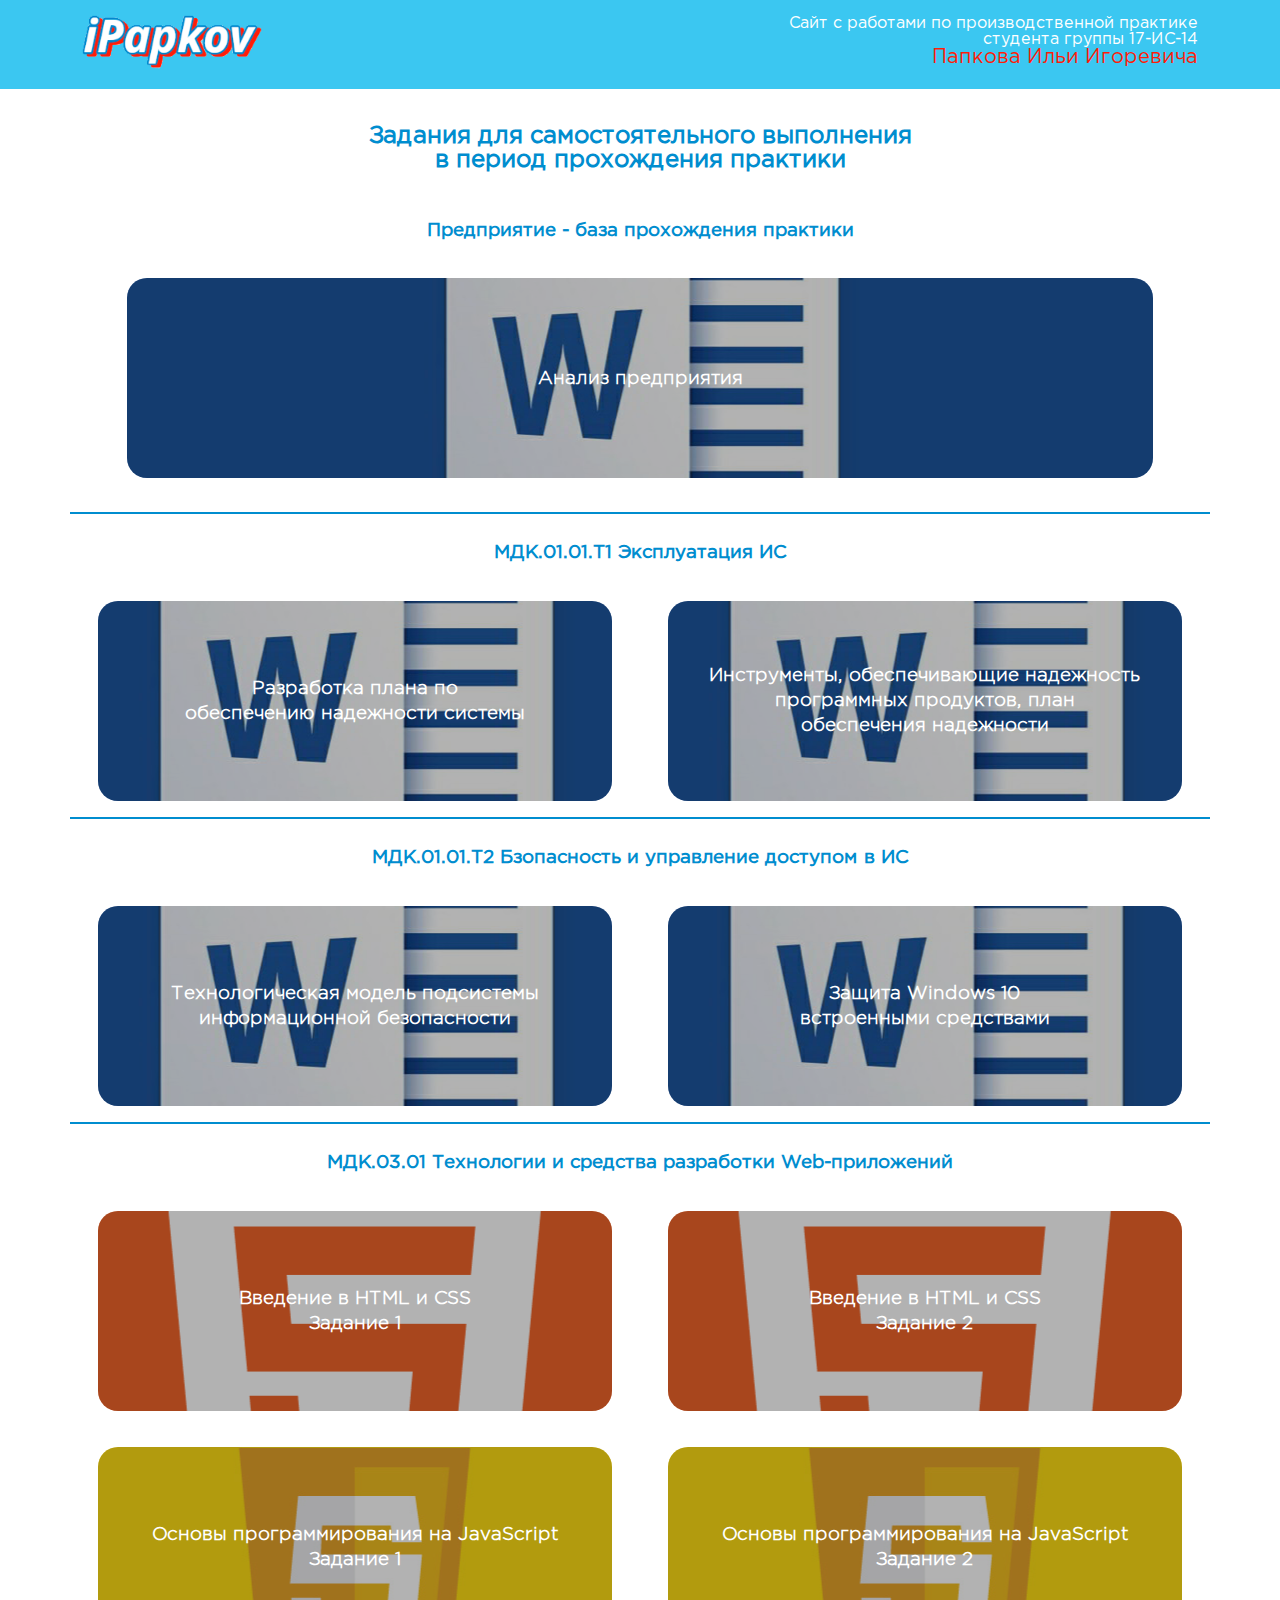
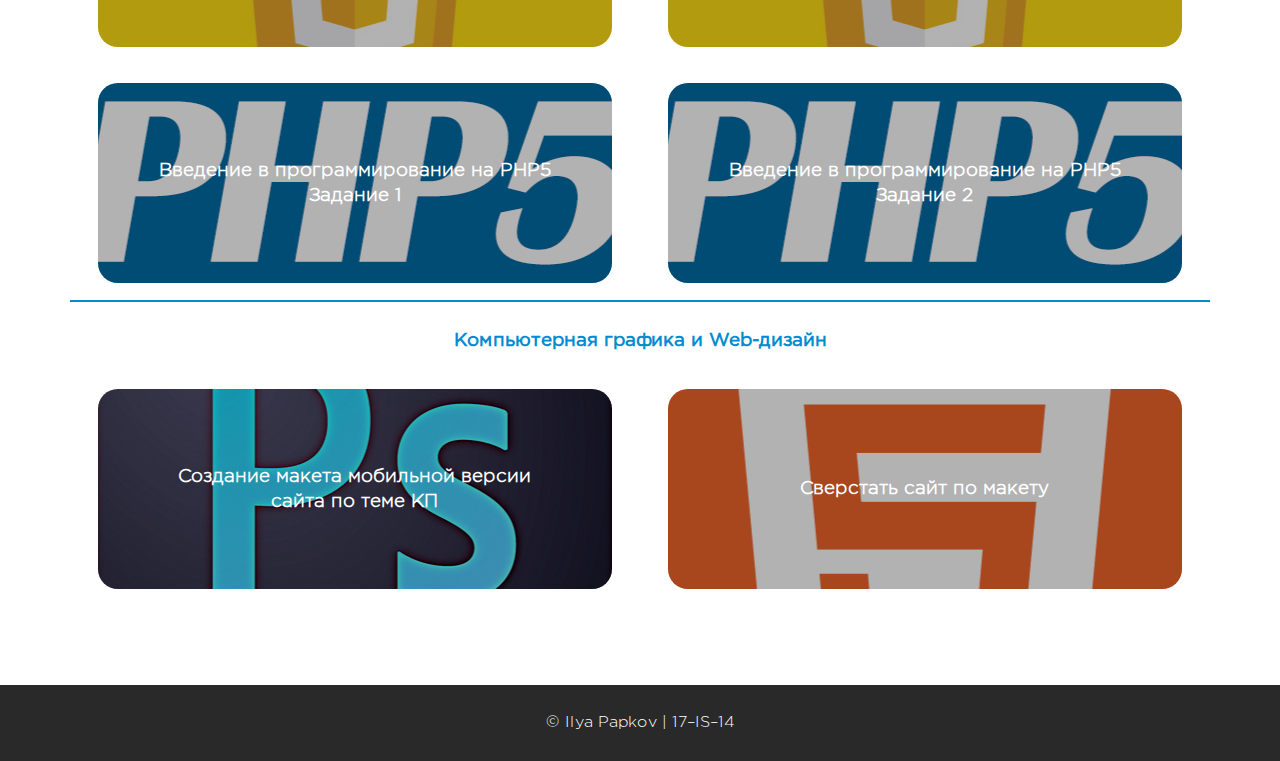
<file: index.html>
<!DOCTYPE html>
<html lang="ru">
<head>
   <meta charset="UTF-8">
   <meta http-equiv="X-UA-Compatible" content="IE=edge">
   <meta name="viewport" content="width=device-width, initial-scale=1.0">
   <link rel="shortcut icon" href="images/site-icon.png" type="image/png">
   <title>iPapkov | Главная страница</title>
   <link rel="stylesheet" href="css/bootstrap-grid.min.css">
   <link rel="stylesheet" href="css/style.css">
</head>
<body>
   <header>
      <div class="container">
         <div class="row">
            <div class="col-md-6">
               <img src="images/logo1.png" alt="logo" class="header-logo">       
            </div>
            <div class="col-md-6">
               <p class="header-content">Сайт с работами по производственной практике<br> студента группы 17-ИС-14<br><span style="color: #ff1c07; font-size: 20px;">Папкова Ильи Игоревича</span></p>
            </div>
         </div>
      </div>
   </header>
   <section class="site-content">
      <div class="container">
         <h2 class="section-title">Задания для самостоятельного выполнения<br>в период прохождения практики</h2>

         <div class="row align-items-center justify-content-center flex-column">
            <h3 class="subtitle">Предприятие - база прохождения практики</h3>

            <div class="col-md-12">
               <a href="works/Teoria/Анализ предприятия.docx" class="exesace-link">
                  <div class="exesace word-div" style="width: 92%;">
                     <h3 class="exesace-title">Анализ предприятия</h3>
                  </div>
               </a>
            </div>
         </div>

         <div class="row align-items-center justify-content-center">
            <h3 class="subtitle">МДК.01.01.Т1 Эксплуатация ИС</h3>

            <div class="col-md-6">
               <a href="works/Teoria/МДК 01.01.Т1 1 задание.docx" class="exesace-link"><div class="exesace word-div">
                  <h3 class="exesace-title">Разработка плана по<br>обеспечению надежности системы</h3>
               </div></a>
            </div>

            <div class="col-md-6">
               <a href="works/Teoria/МДК 01.01.Т1 2 задание.docx" class="exesace-link"><div class="exesace word-div">
                  <h3 class="exesace-title">Инструменты, обеспечивающие надежность<br> программных продуктов, план<br> обеспечения надежности</h3></div></a>
            </div>
            
         </div>

         <div class="row align-items-center justify-content-center">
            <h3 class="subtitle">МДК.01.01.Т2 Бзопасность и управление доступом в ИС</h3>
         
            <div class="col-md-6">
               <a href="works/Teoria/МДК 01.01.Т2 1 задание.docx" class="exesace-link">
                  <div class="exesace word-div">
                     <h3 class="exesace-title">Технологическая модель подсистемы<br>информационной безопасности</h3>
                  </div>
               </a>
            </div>
         
            <div class="col-md-6">
               <a href="works/Teoria/МДК 01.01.Т2 2 задание.docx" class="exesace-link">
                  <div class="exesace word-div">
                     <h3 class="exesace-title">Защита Windows 10<br>встроенными средствами</h3>
                  </div>
               </a>
            </div>
         
         </div>

         <div class="row align-items-center justify-content-center">
            <h3 class="subtitle">МДК.03.01 Технологии и средства разработки Web-приложений</h3>
         
            <div class="col-md-6">
               <a href="works/HTML CSS/1/index.html" class="exesace-link">
                  <div class="exesace html-div">
                     <h3 class="exesace-title">Введение в HTML и CSS<br>Задание 1</h3>
                  </div>
               </a>
            </div>
         
            <div class="col-md-6">
               <a href="works/HTML CSS/2/index.html" class="exesace-link">
                  <div class="exesace html-div">
                     <h3 class="exesace-title">Введение в HTML и CSS<br>Задание 2</h3>
                  </div>
               </a>
            </div>

            <div class="col-md-6">
               <a href="works/JS/1/index.html" class="exesace-link">
                  <div class="exesace js-div">
                     <h3 class="exesace-title">Основы программирования на JavaScript<br>Задание 1</h3>
                  </div>
               </a>
            </div>
            
            <div class="col-md-6">
               <a href="works/JS/2/index.html" class="exesace-link">
                  <div class="exesace js-div">
                     <h3 class="exesace-title">Основы программирования на JavaScript<br>Задание 2</h3>
                  </div>
               </a>
            </div>

            <div class="col-md-6">
               <a href="works/PHP/PHP1/index.php" class="exesace-link">
                  <div class="exesace php-div">
                     <h3 class="exesace-title">Введение в программирование на PHP5<br>Задание 1</h3>
                  </div>
               </a>
            </div>
            
            <div class="col-md-6">
               <a href="works/PHP/PHP2/index.html" class="exesace-link">
                  <div class="exesace php-div">
                     <h3 class="exesace-title">Введение в программирование на PHP5<br>Задание 2</h3>
                  </div>
               </a>
            </div>
         
         </div>

         <div class="row align-items-center justify-content-center">
            <h3 class="subtitle">Компьютерная графика и Web-дизайн</h3>

            <div class="col-md-6">
               <a href="https://disk.yandex.ru/i/zJFcXTl49JIVXA" class="exesace-link"><div class="exesace ph-div">
                  <h3 class="exesace-title">Создание макета мобильной версии<br>сайта по теме КП</h3>
               </div></a>
            </div>

            <div class="col-md-6">
               <a href="works/maket/mobile-site/index.html" class="exesace-link"><div class="exesace html-div">
                  <h3 class="exesace-title">Сверстать сайт по макету</h3></div></a>
            </div>
            
         </div>
         
      </div>
   </section>

   <footer>
      <div class="conteiner">
         <span class="footer-content">&#169; Ilya Papkov | 17&#8211;IS&#8211;14</span>
      </div>
   </footer>
</body>
</html>
</file>
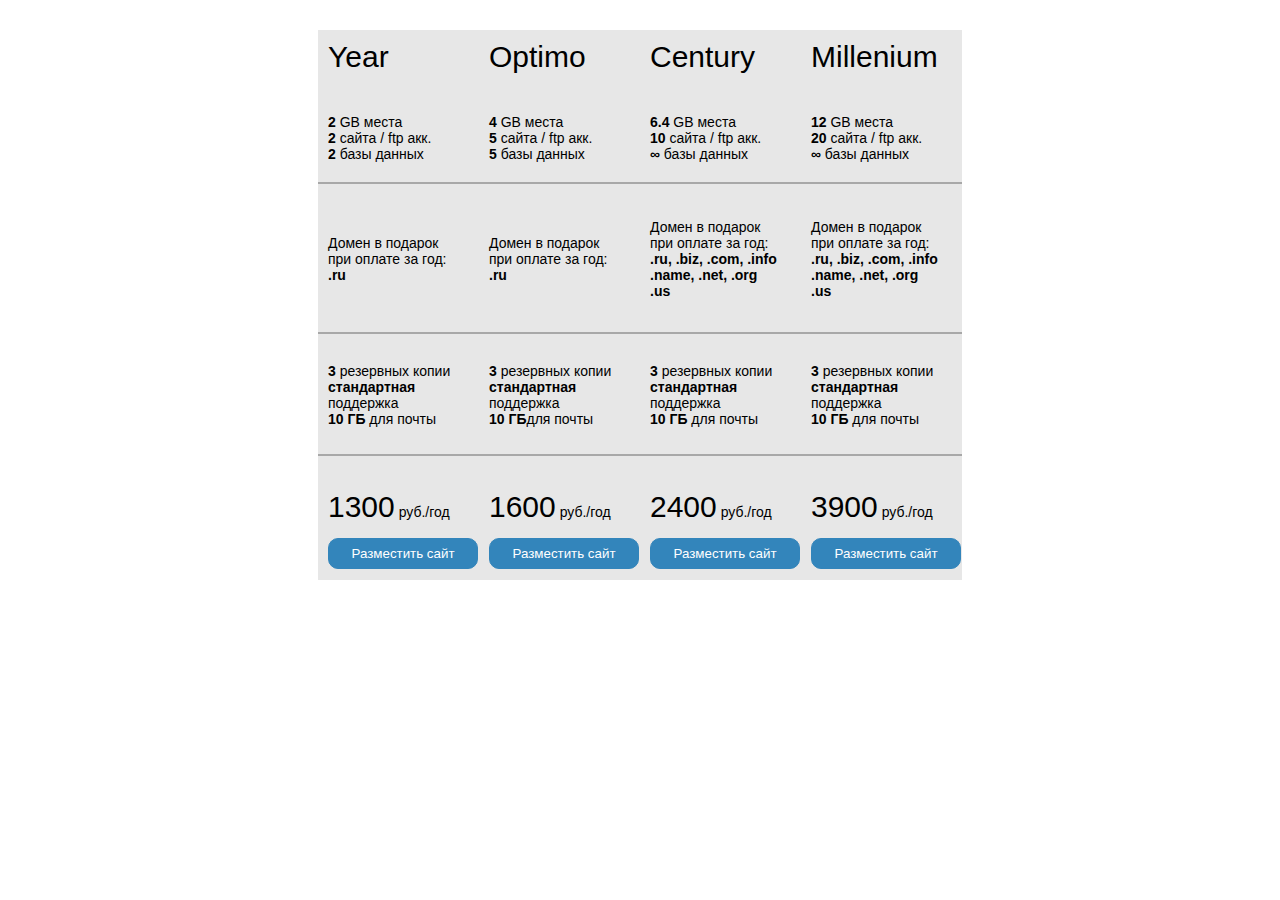
<file: works/HTML CSS/1/index.html>
<!DOCTYPE html>
<html>
    <head>
        <meta charset="utf-8">
        <link rel="stylesheet" href="style.css">
        <title>iPapkov | HTML и CSS Задание 1</title>
    </head>
    <body>
        <table>
        <tr>
            <th>Year</th>
            <th>Optimo</th>
            <th>Century</th>
            <th>Millenium</th>
        </tr>
        <tr>
            <td class="info_td"><b>2</b> GB места<br>
                <b>2</b> сайта / ftp акк.<br>
                <b>2</b> базы данных
            </td>
            <td class="info_td"><b>4</b> GB места<br>
                <b>5</b> сайта / ftp акк.<br>
                <b>5</b> базы данных
            </td>
            <td class="info_td"><b>6.4</b> GB места<br>
                <b>10</b> сайта / ftp акк.<br>
                <b>&#8734;</b> базы данных
            </td>
            <td class="info_td"><b>12</b> GB места<br>
                <b>20</b> сайта / ftp акк.<br>
                <b>&#8734;</b> базы данных
            </td>
        </tr>
        <tr>
            <td class="info_td">
                Домен в подарок<br>
                при оплате за год:<br>
                <b>.ru</b>
            </td>
            <td class="info_td">
                Домен в подарок<br>
                при оплате за год:<br>
                <b>.ru</b>
            </td>
            <td class="info_td">
                Домен в подарок<br>
                при оплате за год:<br>
                <b>.ru, .biz, .com, .info</b><br>
                <b>.name, .net, .org</b><br>
                <b>.us</b>
            </td>
            <td class="info_td">
                Домен в подарок<br>
                при оплате за год:<br>
                <b>.ru, .biz, .com, .info</b><br>
                <b>.name, .net, .org</b><br>
                <b>.us</b>
            </td>
        </tr>
        <tr>
            <td class="info_td">
                <b>3</b> резервных копии<br>
                <b>стандартная</b><br>
                поддержка<br>
                <b>10 ГБ</b> для почты
            </td>
            <td class="info_td">
                <b>3</b> резервных копии<br>
                <b>стандартная</b><br>
                поддержка<br>
                <b>10 ГБ</b >для почты
            </td>
            <td class="info_td">
                <b>3</b> резервных копии<br>
                <b>стандартная</b><br>
                поддержка<br>
                <b>10 ГБ</b> для почты
            </td>
            <td class="info_td">
                <b>3</b> резервных копии<br>
                <b>стандартная</b><br>
                поддержка<br>
                <b>10 ГБ</b> для почты
            </td>
        </tr>
        <tr height="70px">
            <td valign="bottom">
                <b class="price_td">1300</b> руб./год
            </td>
            <td valign="bottom">
                <b class="price_td">1600</b> руб./год
            </td>
            <td valign="bottom">
                <b class="price_td">2400</b> руб./год
            </td>
            <td valign="bottom">
                <b class="price_td">3900</b> руб./год
            </td>
        </tr>
        <tr height="10%">
            <td>
                <input type="button" value="Разместить сайт"/>
            </td>
            <td>
                <input type="button" value="Разместить сайт"/>
            </td>
            <td>
                <input type="button" value="Разместить сайт"/>
            </td>
            <td>
                <input type="button" value="Разместить сайт"/>
            </td>
        </tr>
        </table>
    </body>
</html>
</file>
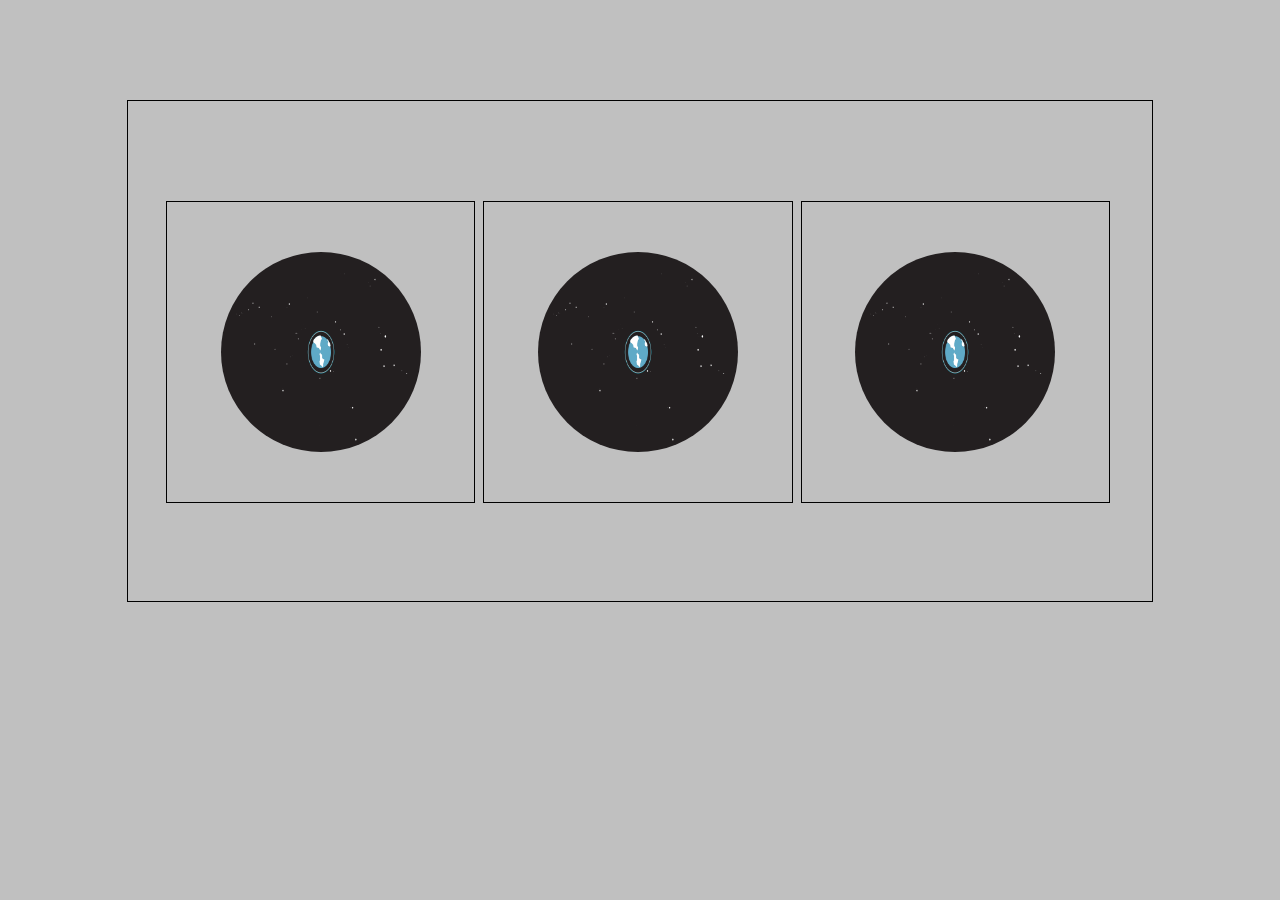
<file: works/HTML CSS/2/index.html>
<!DOCTYPE html>
<html>
<head>
    <meta charset="utf-8">
    <link rel="stylesheet" href="style.css">
    <title>iPapkov | HTML и CSS Задание 2</title>
</head>
<body>
    <div style="width:100%;">
        <div class="conteiner">
            <div class="content">
                <img src="1.png">
            </div>
            <div class="content">
                <img src="1.png">
            </div>
            <div class="content">
                <img src="1.png">
            </div>
        </div>
    </div>
</body>
</html>
</file>
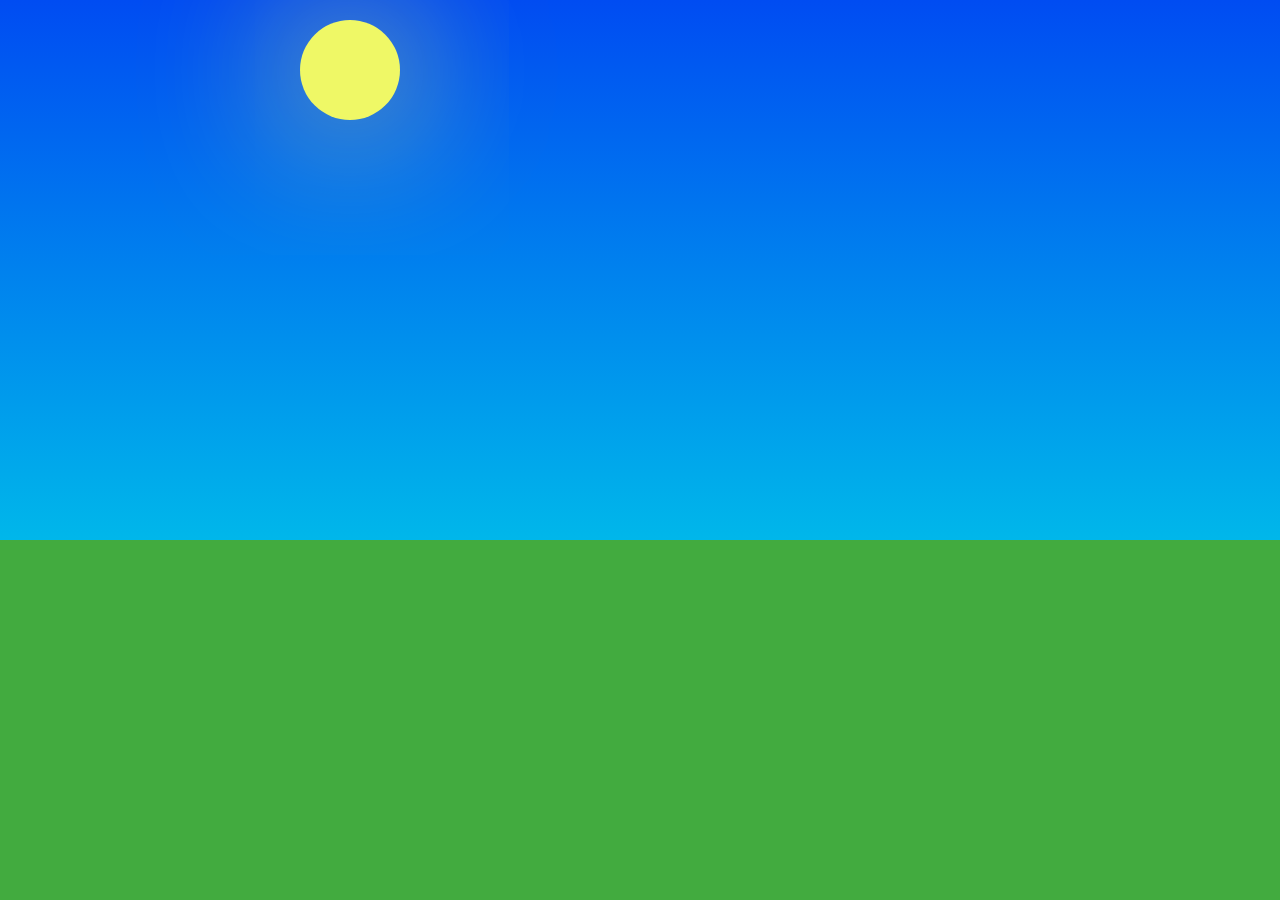
<file: works/JS/1/index.html>
<!DOCTYPE html>
<html>
<head>
    <meta charset="UTF-8">
    <title>iPapkov | JavaScript Задание 1</title>
    <link rel="stylesheet" href="style.css">
    <script type="text/javascript" src="http://ajax.googleapis.com/ajax/libs/jquery/1.7.1/jquery.min.js"></script>
    <script type="text/javascript" src="dom-drag.js"></script>
    <script src="script.js"></script>
</head>

<body>
    <div id="sun">
        <div id="sunsetSun"></div>
    </div>
    <div id="sky"></div>
    <div id="sunsetSky"></div>
    <div id="nightSky"></div>
    <div id="grass"></div>
    <div id="nightGrass"></div>
</body>

</html>
</file>
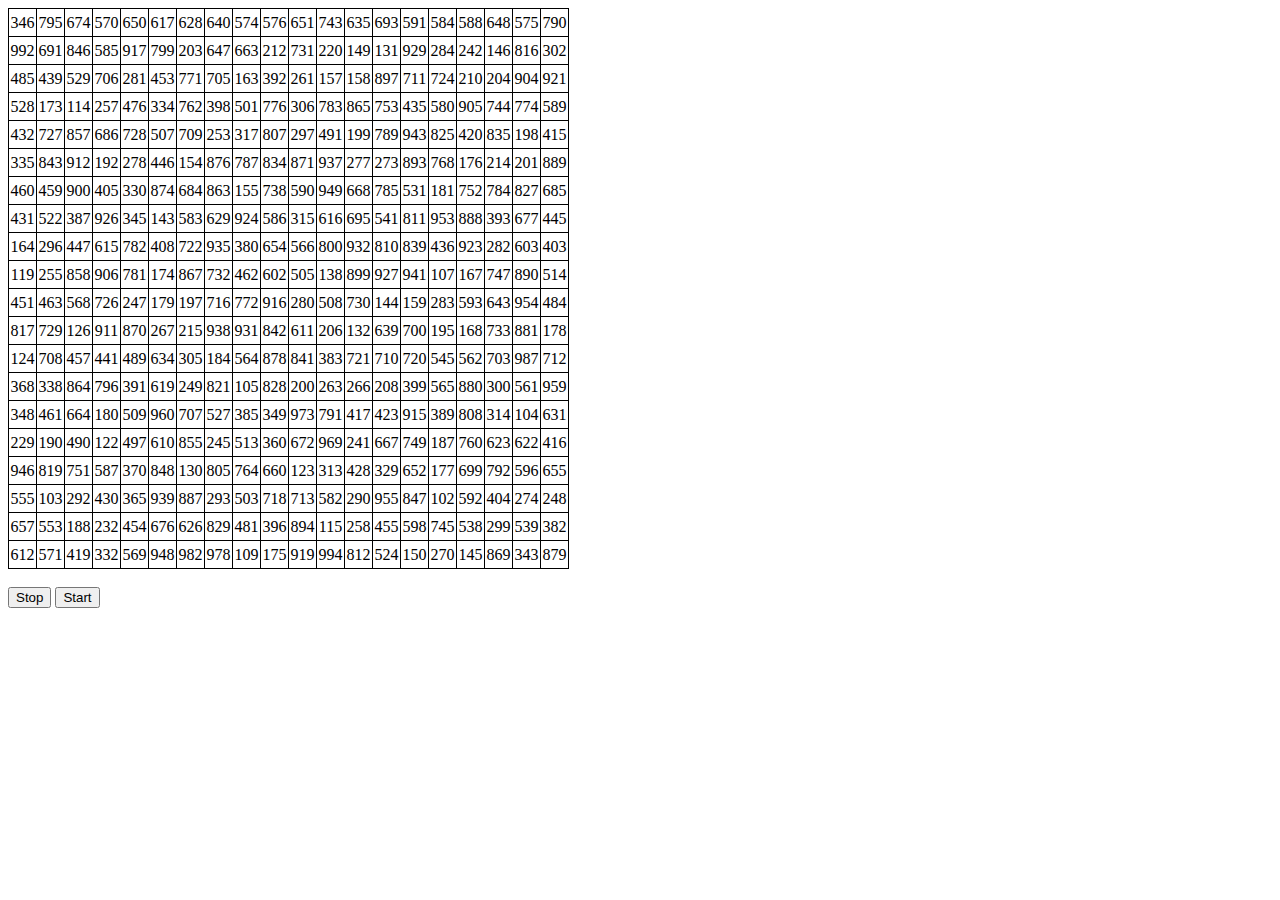
<file: works/JS/2/index.html>
<!DOCTYPE html>
<html lang="en">
<head>
   <meta charset="UTF-8">
   <meta http-equiv="X-UA-Compatible" content="IE=edge">
   <meta name="viewport" content="width=device-width, initial-scale=1.0">
   <title>iPapkov | JavaScript Задание 2</title>
   <style>
      td {
         width: 25px;
         height: 25px;
         text-align: center;
         border: 1px solid black;
         
}
   </style>
</head>
<body>
   <table style="border: 1px solid black; border-collapse: collapse;"></table>
   <br />
   <button onclick="stopTimer()">Stop</button>
   <button onclick="startTimer()">Start</button>
   <script src="script.js"></script>
   <script src="https://ajax.googleapis.com/ajax/libs/jquery/2.1.1/jquery.min.js"></script>
</body>
</html>
</file>
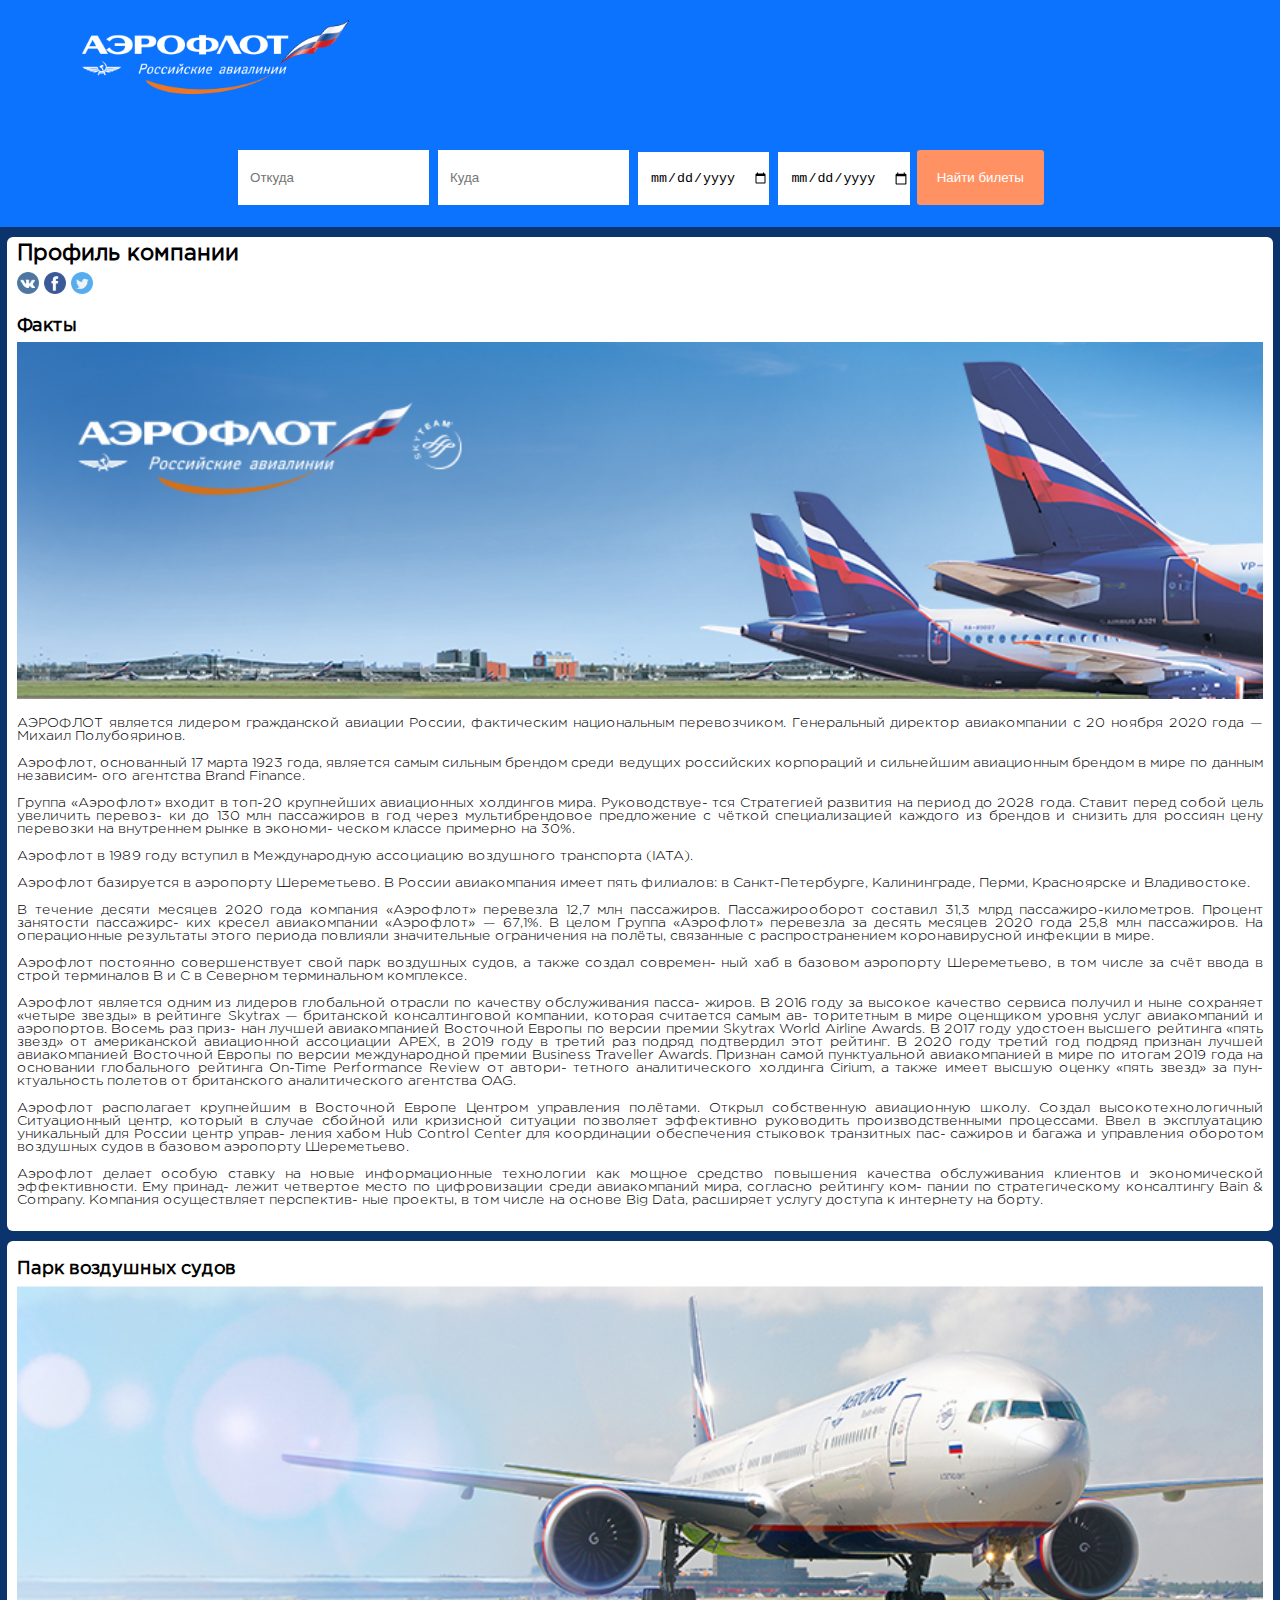
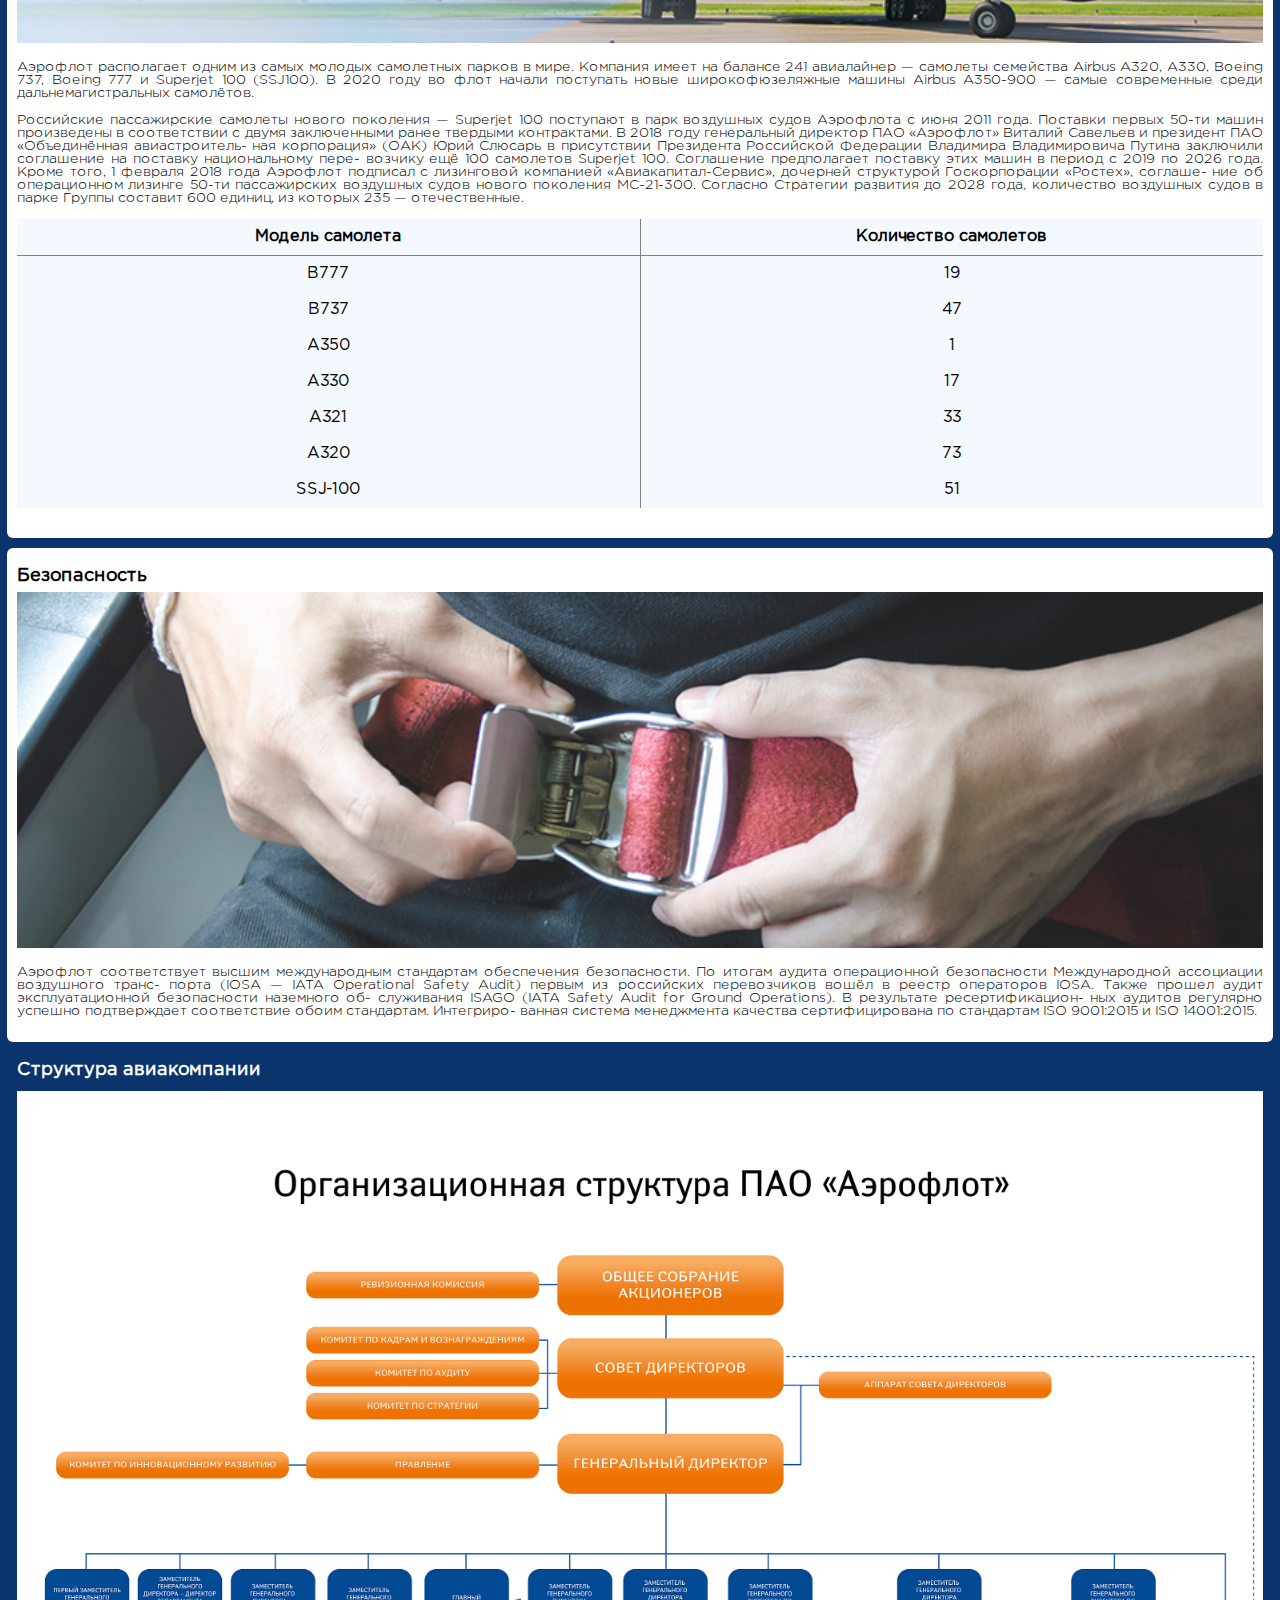
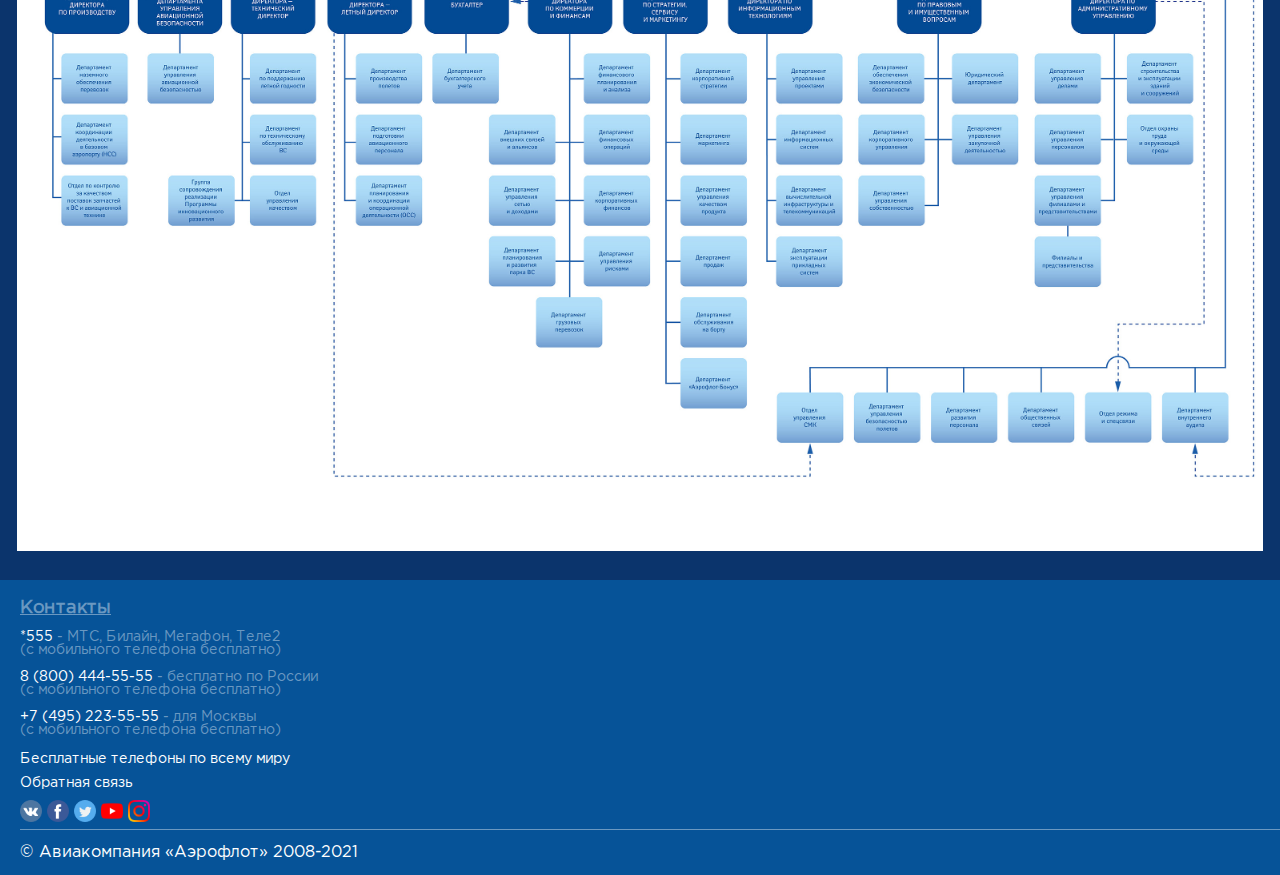
<file: works/maket/mobile-site/index.html>
<!DOCTYPE html>
<html lang="ru">
<head>
   <meta charset="UTF-8">
   <meta http-equiv="X-UA-Compatible" content="IE=edge">
   <meta name="viewport" content="width=device-width, initial-scale=1.0">
   <link rel="stylesheet" href="css/bootstrap-grid.min.css">
   <link rel="stylesheet" href="https://unpkg.com/swiper/swiper-bundle.min.css" />
   <link rel="stylesheet" href="css/style.css">
   <title>Aeroflot</title>
</head>
<body>
   <header class="header">
      <div class="container">
         <div class="row">
         <div class="col-md-6">
            <a href="/">
               <img src="css/images/logo.png" alt="Aeroflot" class="header-logo">
            </a>
         </div>
         </div>
         <div class="bron">
            <input type="text" class="bron-input top-input" placeholder="Откуда">
            <input type="text" class="bron-input" placeholder="Куда">
            <input placeholder="Когда"type="date" class="bron-date" placeholder="Когда">
            <input type="date" class="bron-date" placeholder="Обратно">
            <button class="bron-button">Найти билеты</button>
         </div>
      </div>
   </header>

   <section class="content">
      <div class="conteiner">
         <div class="content-bar">
            <h2 class="title">Профиль компании</h2>
            <div class="icon-place">
               <img class="icon-image" src="css/images/vk.png" alt="facebook">
               <img class="icon-image" src="css/images/facebook.png" alt="facebook">
               <img class="icon-image" src="css/images/twitter.png" alt="facebook">
            </div>
            <h3 class="title2">Факты</h3>
            <div class="image-promo">
               <img src="css/images/1.jpg" width="100%" alt="first-image">
            </div>
            <p class="text">АЭРОФЛОТ является лидером гражданской авиации России, фактическим национальным
            перевозчиком. Генеральный директор авиакомпании с 20 ноября 2020 года — Михаил
            Полубояринов.</p>
            <p class="text">Аэрофлот, основанный 17 марта 1923 года, является самым сильным брендом среди ведущих
            российских корпораций и сильнейшим авиационным брендом в мире по данным независим-
            ого агентства Brand Finance.</p>
            <p class="text">Группа «Аэрофлот» входит в топ-20 крупнейших авиационных холдингов мира. Руководствуе-
            тся Стратегией развития на период до 2028 года. Ставит перед собой цель увеличить перевоз-
            ки до 130 млн пассажиров в год через мультибрендовое предложение с чёткой специализацией
            каждого из брендов и снизить для россиян цену перевозки на внутреннем рынке в экономи-
            ческом классе примерно на 30%.</p>
            <p class="text">Аэрофлот в 1989 году вступил в Международную ассоциацию воздушного транспорта (IATA).</p>
            <p class="text">Аэрофлот базируется в аэропорту Шереметьево. В России авиакомпания имеет пять
            филиалов: в Санкт-Петербурге, Калининграде, Перми, Красноярске и Владивостоке.</p>
            <p class="text">В течение десяти месяцев 2020 года компания «Аэрофлот» перевезла 12,7 млн пассажиров.
            Пассажирооборот составил 31,3 млрд пассажиро-километров. Процент занятости пассажирс-
            ких кресел авиакомпании «Аэрофлот» — 67,1%. В целом Группа «Аэрофлот» перевезла за
            десять месяцев 2020 года 25,8 млн пассажиров. На операционные результаты этого периода
            повлияли значительные ограничения на полёты, связанные с распространением
            коронавирусной инфекции в мире.</p>
            <p class="text">Аэрофлот постоянно совершенствует свой парк воздушных судов, а также создал современ-
            ный хаб в базовом аэропорту Шереметьево, в том числе за счёт ввода в строй терминалов В
            и С в Северном терминальном комплексе.</p>
            <p class="text">Аэрофлот является одним из лидеров глобальной отрасли по качеству обслуживания пасса-
            жиров. В 2016 году за высокое качество сервиса получил и ныне сохраняет «четыре звезды»
            в рейтинге Skytrax — британской консалтинговой компании, которая считается самым ав-
            торитетным в мире оценщиком уровня услуг авиакомпаний и аэропортов. Восемь раз приз-
            нан лучшей авиакомпанией Восточной Европы по версии премии Skytrax World Airline
            Awards. В 2017 году удостоен высшего рейтинга «пять звезд» от американской авиационной
            ассоциации APEX, в 2019 году в третий раз подряд подтвердил этот рейтинг. В 2020 году третий
            год подряд признан лучшей авиакомпанией Восточной Европы по версии международной
            премии Business Traveller Awards. Признан самой пунктуальной авиакомпанией в мире по
            итогам 2019 года на основании глобального рейтинга On-Time Performance Review от автори-
            тетного аналитического холдинга Cirium, а также имеет высшую оценку «пять звезд» за пун-
            ктуальность полетов от британского аналитического агентства OAG.</p>
            <p class="text">Аэрофлот располагает крупнейшим в Восточной Европе Центром управления полётами.
            Открыл собственную авиационную школу. Создал высокотехнологичный Ситуационный
            центр, который в случае сбойной или кризисной ситуации позволяет эффективно руководить
            производственными процессами. Ввел в эксплуатацию уникальный для России центр управ-
            ления хабом Hub Control Center для координации обеспечения стыковок транзитных пас-
            сажиров и багажа и управления оборотом воздушных судов в базовом аэропорту Шереметьево.</p>
            <p class="text">Аэрофлот делает особую ставку на новые информационные технологии как мощное средство
            повышения качества обслуживания клиентов и экономической эффективности. Ему принад-
            лежит четвертое место по цифровизации среди авиакомпаний мира, согласно рейтингу ком-
            пании по стратегическому консалтингу Bain & Company. Компания осуществляет перспектив-
            ные проекты, в том числе на основе Big Data, расширяет услугу доступа к интернету на борту.</p>
         </div>

         <div class="content-bar">
            <h3 class="title2">Парк воздушных судов</h3>
            <div class="image-promo">
               <img src="css/images/2.jpg" width="100%" alt="first-image">
            </div>
            <p class="text">Аэрофлот располагает одним из самых молодых самолетных парков в мире. Компания имеет
            на балансе 241 авиалайнер — самолеты семейства Airbus А320, А330, Boeing 737, Boeing 777
            и Superjet 100 (SSJ100). В 2020 году во флот начали поступать новые широкофюзеляжные
            машины Airbus A350-900 — самые современные среди дальнемагистральных самолётов.</p>
            <p class="text">Российские пассажирские самолеты нового поколения — Superjet 100 поступают в парк
            воздушных судов Аэрофлота с июня 2011 года. Поставки первых 50-ти машин произведены в
            соответствии с двумя заключенными ранее твердыми контрактами. В 2018 году генеральный
            директор ПАО «Аэрофлот» Виталий Савельев и президент ПАО «Объединённая авиастроитель-
            ная корпорация» (ОАК) Юрий Слюсарь в присутствии Президента Российской Федерации
            Владимира Владимировича Путина заключили соглашение на поставку национальному пере-
            возчику ещё 100 самолетов Superjet 100. Соглашение предполагает поставку этих машин в
            период с 2019 по 2026 года. Кроме того, 1 февраля 2018 года Аэрофлот подписал с лизинговой
            компанией «Авиакапитал-Сервис», дочерней структурой Госкорпорации «Ростех», соглаше-
            ние об операционном лизинге 50-ти пассажирских воздушных судов нового поколения
            МС-21-300. Согласно Стратегии развития до 2028 года, количество воздушных судов в парке
            Группы составит 600 единиц, из которых 235 — отечественные.</p>
            <table class="airplanes">
               <tr>
                  <th>Модель самолета</th>
                  <th>Количество самолетов</th>
               </tr>
               <tr>
                  <td class="airplane-data">В777</td>
                  <td class="airplane-data">19</td>
               </tr>
               <tr>
                  <td class="airplane-data">В737</td>
                  <td class="airplane-data">47</td>
               </tr>
               <tr>
                  <td class="airplane-data">А350</td>
                  <td class="airplane-data">1</td>
               </tr>
               <tr>
                  <td class="airplane-data">А330</td>
                  <td class="airplane-data">17</td>
               </tr>
               <tr>
                  <td class="airplane-data">А321</td>
                  <td class="airplane-data">33</td>
               </tr>
               <tr>
                  <td class="airplane-data">А320</td>
                  <td class="airplane-data">73</td>
               </tr>
               <tr>
                  <td class="airplane-data">SSJ-100</td>
                  <td class="airplane-data">51</td>
               </tr>
            </table>
         </div>

         <div class="content-bar">
            <h3 class="title2">Безопасность</h3>
            <div class="image-promo">
               <img src="css/images/3.jpg" width="100%" alt="first-image">
            </div>
            <p class="text">Аэрофлот соответствует высшим международным стандартам обеспечения безопасности. По
            итогам аудита операционной безопасности Международной ассоциации воздушного транс-
            порта (IOSA — IATA Operational Safety Audit) первым из российских перевозчиков вошёл в
            реестр операторов IOSA. Также прошел аудит эксплуатационной безопасности наземного об-
            служивания ISAGO (IATA Safety Audit for Ground Operations). В результате ресертификацион-
            ных аудитов регулярно успешно подтверждает соответствие обоим стандартам. Интегриро-
            ванная система менеджмента качества сертифицирована по стандартам ISO 9001:2015 и
            ISO 14001:2015.</p>
         </div>

         <div class="struktura">
            <h3 class="title3">Структура авиакомпании</h3>
            <div class="image-promo">
               <img src="css/images/structure-ru.jpg" width="100%" alt="first-image">
            </div>
         </div>
         
      </div>
   </section>

   <footer class="footer">
      <div class="conteiner">
         <h2 class="title4">Контакты</h2>
         <p style="text-align:left; font-size: 14px; color:#6a98c1;"><span style="text-align:left; font-size: 14px; color:white">*555</span> - МТС, Билайн, Мегафон, Теле2<br>
         (с мобильного телефона бесплатно)</p>
         <p style="text-align:left; font-size: 14px; font-size: 14px; color:#6a98c1;"><span style="text-align:left; font-size: 14px; color:white">8 (800) 444-55-55</span> - бесплатно по России<br>
         (с мобильного телефона бесплатно)</p>
         <p style="text-align:left; font-size: 14px; font-size: 14px; color:#6a98c1;"><span style="text-align:left; font-size: 14px; color:white">+7 (495) 223-55-55</span> - для Москвы<br>
         (с мобильного телефона бесплатно)</p>
         <span style="text-align:left; font-size: 14px; color:white;">Бесплатные телефоны по всему миру</span>
         <span style="display:block;text-align:left; font-size: 14px; color:white; padding-top: 10px;">Обратная связь</span>
         <div style="padding-top: 10px; padding-bottom: 3px; border-bottom: 1px solid #6a98c1;">
            <img class="icon-image" src="css/images/vk.png" alt="facebook">
            <img class="icon-image" src="css/images/facebook.png" alt="facebook">
            <img class="icon-image" src="css/images/twitter.png" alt="facebook">
            <img class="icon-image" src="css/images/youtube.png" alt="facebook">
            <img class="icon-image" src="css/images/instagram.png" alt="facebook">
         </div>
         <span style="display:block; padding: 15px 0px;text-align:left; font-size: 16px; color:white;">© Авиакомпания «Аэрофлот» 2008-2021</span>
      </div>
   </footer>
</body>
</html>
</file>
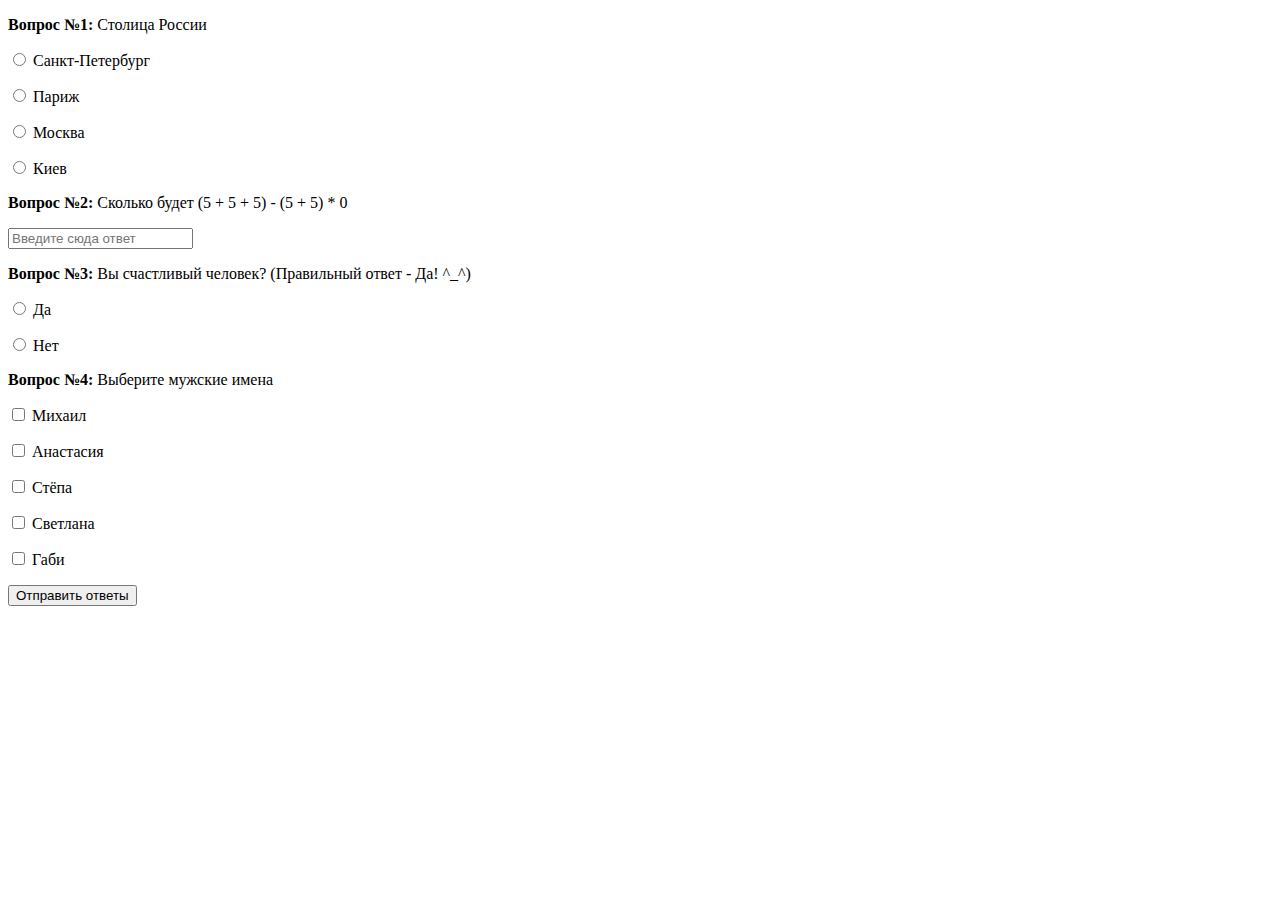
<file: works/PHP/PHP2/index.html>
<!DOCTYPE html>
<html>
<head>
   <title>iPapkov | PHP Задание 2</title>
   <meta charset="utf-8">
</head>

<body>
   <form method="post" action="test.php">
      <div class="element">
         <p><strong>Вопрос №1:</strong> Столица России</p>
         <p><input type="radio" name="capital" value="Санкт-Петербург"> Санкт-Петербург</p>
         <p><input type="radio" name="capital" value="Париж"> Париж</p>
         <p><input type="radio" name="capital" value="Москва"> Москва</p>
         <p><input type="radio" name="capital" value="Киев"> Киев</p>
      </div>
      <div class="element">
         <p><strong>Вопрос №2:</strong> Сколько будет (5 + 5 + 5) - (5 + 5) * 0</p>
         <p><input type="text" name="matematic" placeholder="Введите сюда ответ" /></p>
      </div>
      <div class="element">
         <p><strong>Вопрос №3:</strong> Вы счастливый человек? (Правильный ответ - Да! ^_^)</p>
         <p><input type="radio" name="happy" value="Да"> Да</p>
         <p><input type="radio" name="happy" value="Нет"> Нет</p>
      </div>
      <div class="element">
         <p><strong>Вопрос №4:</strong> Выберите мужские имена</p>
         <p><input type="checkbox" name="gender1" value="Михаил"> Михаил</p>
         <p><input type="checkbox" name="gender2" value="Анастасия"> Анастасия</p>
         <p><input type="checkbox" name="gender3" value="Стёпа"> Стёпа</p>
         <p><input type="checkbox" name="gender4" value="Светлана"> Светлана</p>
         <p><input type="checkbox" name="gender5" value="Габи"> Габи</p>
      </div>
      <div class="element">
         <p><input type="submit" value="Отправить ответы" /></p>
      </div>
   </form>
</body>

</html>
</file>
<file: css/style.css>
@font-face {
  font-family: "Gotham Pro Light";
  src: url("../fonts/GothamPro-Light.woff") format("woff");
  font-weight: normal;
  font-style: normal;
}

@font-face {
  font-family: "Gotham Pro Medium";
  src: url("../fonts/GothamPro-Medium.woff") format("woff");
  font-weight: normal;
  font-style: normal;
}

@font-face {
  font-family: "Gotham Pro";
  src: url("../fonts/GothamPro.woff") format("woff");
  font-weight: normal;
  font-style: normal;
}
*,
*:after,
*:before {
  box-sizing: border-box;
}
body {
  font-family: "Gotham Pro", sans-serif;
  margin: 0;
  padding: 0;
}

.row {
  border-bottom: 2px solid #008dcf;
}

.row:nth-child(1),
.row:nth-child(6) {
  border-bottom: none;
}

header {
  background-color: #3bc7f1;
}

footer {
  margin-top: 80px;
  padding: 30px;
  background-color: rgb(41, 41, 41);
  text-align: center;
}

.header-logo {
  padding-top: 15px;
  padding-bottom: 15px;
  width: 180px;
}

.header-content {
  text-align: right;
  color: #fff;
}

.section-title,
.subtitle {
  color: #008dcf;
}

.subtitle {
  margin-top: 30px;
}

.site-content {
  padding-top: 15px;
  text-align: center;
}

.exesace-link {
  text-decoration: none;
  width: 90%;
}

.exesace {
  margin: 20px auto 3%;
  width: 94%;
  border-radius: 20px;
  color: black;
  height: 200px;
  justify-content: center;
  display: flex;
  flex-direction: column;
}

.exesace-title {
  color: rgb(255, 255, 255);
  z-index: 3;
  text-shadow: black;
  font-family: "Gotham Pro Light";
  line-height: 25px;
}

.word-div {
  position: relative;
  background: url(../images/word.jpg) no-repeat center;
}

.html-div {
  position: relative;
  background: url(../images/html.png) no-repeat center;
}

.js-div {
  position: relative;
  background: url(../images/js.jpg) no-repeat center;
}

.php-div {
  position: relative;
  background: url(../images/PHP.png) no-repeat center;
}

.ph-div {
  position: relative;
  background: url(../images/photoshop.jpg) no-repeat center;
}

.word-div::after,
.html-div::after,
.js-div::after,
.php-div::after,
.ph-div::after {
  content: "";
  border-radius: 20px;
  position: absolute;
  top: 0;
  left: 0;
  right: 0;
  bottom: 0;
  background: rgba(0, 0, 0, 0.3);
  z-index: 2;
}

.exesace:hover {
  position: relative;
  opacity: 1;
  transform: scale(1.03);
}

.footer-content {
  color: #fff;
  font-family: "Gotham Pro Light";
}
</file>
<file: works/HTML CSS/1/style.css>
html{
    font-family: Arial, Helvetica, sans-serif;
}
body{
    margin: 0;
    padding: 0;
    display: flex;
    justify-content: center;
}

table{
    margin-top: 30px;
    width: 50%;
    height: 550px;
    border-collapse: collapse;
    border: none;
    background-color: rgb(231, 231, 231);
}

table th{
    height:70px;
    vertical-align: top;
    text-align: left;
    font-size: 30px;
    padding-top:10px;
    padding-left:10px;
    height: 50px;
    font-weight: 500;
}

table td{
    padding-left:10px;
    padding-top: 3px;
    font-size: 14px;
    width: 15%;
}

.info_td{
    border-bottom: 2px solid #a8a8a8;
}

.price_td{
    font-size: 30px;
    font-weight: 500;
    padding-bottom: 2px;
}

input{
    align-items: center;
    padding: 7px;
    color: white;
    border-radius: 10px;
    border: 1px solid rgb(51, 133, 187);
    background-color: rgb(51, 133, 187);
    width: 150px;
    margin-right: 0;
}

input:hover{
    background-color: rgb(65, 163, 228);
    border: 1px solid rgb(65, 163, 228);  
}
</file>
<file: works/HTML CSS/2/style.css>
body{
    background-color: silver;
    margin: 0;
    padding: 0;
}

.conteiner{
    position: relative;
    border: 1px solid black;
    height: 500px;
    width: 80%;
    margin: 0 auto;
    text-align: center;
    margin-top: 100px;
}

.content{
    position: relative;
    border: 1px solid black;
    display: inline-block; /*располагаем блоки в ряд по горизонтали*/
    margin-right: 0.25em;
    height: 300px;
    width: 30%;
    margin-top: 100px;
}

img{
    margin-top: 50px;
    height: 200px;
    width: 200px;
    border-radius: 100px;
    transition: transform 1s ease-in-out;
}

img:hover {
    transform: rotate(360deg);
  }
</file>
<file: works/JS/1/style.css>
body {
  margin: 0;
  padding: 0;
  overflow: hidden;
}
.star {
  position: absolute;
  z-index: 5;
  background: #cefffa;
  height: 1px;
  width: 1px;
  opacity: 0;
}
#sun {
  position: absolute;
  height: 100px;
  width: 100px;
  -webkit-border-radius: 50px;
  -moz-border-radius: 50px;
  border-radius: 50px;
  background: #eff866;
  box-shadow: 0 0 150px #eff866;
  z-index: 9;
  cursor: move;
}
#sunsetSun {
  height: 100%;
  width: 100%;
  -webkit-border-radius: 50px;
  -moz-border-radius: 50px;
  border-radius: 50px;
  background: #f9ad43;
  box-shadow: 0 0 150px #f9ad43;
  opacity: 0;
}
#sky {
  position: absolute;
  height: 60%;
  width: 100%;
  background: #004cf2;
  background: -moz-linear-gradient(top, #004cf2 0%, #00b7ea 100%);
  background: -webkit-gradient(
    linear,
    left top,
    left bottom,
    color-stop(0%, #004cf2),
    color-stop(100%, #00b7ea)
  );
  background: -webkit-linear-gradient(top, #004cf2 0%, #00b7ea 100%);
  background: -o-linear-gradient(top, #004cf2 0%, #00b7ea 100%);
  background: -ms-linear-gradient(top, #004cf2 0%, #00b7ea 100%);
  background: linear-gradient(top, #004cf2 0%, #00b7ea 100%);
  filter: progid:DXImageTransform.Microsoft.gradient( startColorstr='#004cf2', endColorstr='#00b7ea',GradientType=0 );
  z-index: 1;
}
#sunsetSky {
  position: absolute;
  height: 60%;
  width: 100%;
  background: #1a4182;
  background: -moz-linear-gradient(top, #1a4182 0%, #ef6d56 100%);
  background: -webkit-gradient(
    linear,
    left top,
    left bottom,
    color-stop(0%, #1a4182),
    color-stop(100%, #ef6d56)
  );
  background: -webkit-linear-gradient(top, #1a4182 0%, #ef6d56 100%);
  background: -o-linear-gradient(top, #1a4182 0%, #ef6d56 100%);
  background: -ms-linear-gradient(top, #1a4182 0%, #ef6d56 100%);
  background: linear-gradient(top, #1a4182 0%, #ef6d56 100%);
  filter: progid:DXImageTransform.Microsoft.gradient( startColorstr='#1a4182', endColorstr='#ef6d56',GradientType=0 );
  opacity: 0;
  z-index: 2;
}
#nightSky {
  position: absolute;
  height: 60%;
  width: 100%;
  background: #060a21;
  background: -moz-linear-gradient(top, #060a21 0%, #0a1638 80%, #181f59 100%);
  background: -webkit-gradient(
    linear,
    left top,
    left bottom,
    color-stop(0%, #060a21),
    color-stop(80%, #0a1638),
    color-stop(100%, #181f59)
  );
  background: -webkit-linear-gradient(
    top,
    #060a21 0%,
    #0a1638 80%,
    #181f59 100%
  );
  background: -o-linear-gradient(top, #060a21 0%, #0a1638 80%, #181f59 100%);
  background: -ms-linear-gradient(top, #060a21 0%, #0a1638 80%, #181f59 100%);
  background: linear-gradient(top, #060a21 0%, #0a1638 80%, #181f59 100%);
  filter: progid:DXImageTransform.Microsoft.gradient( startColorstr='#060a21', endColorstr='#181f59',GradientType=0 );
  opacity: 0;
  z-index: 3;
}
#grass {
  position: absolute;
  top: 60%;
  height: 40%;
  width: 100%;
  background: #42ab3f;
  z-index: 11;
}
#nightGrass {
  position: absolute;
  top: 60%;
  height: 40%;
  width: 100%;
  background: #000000;
  opacity: 0;
  z-index: 11;
}
</file>
<file: works/maket/mobile-site/css/style.css>
@font-face {
  font-family: "Gotham Pro Light";
  src: url("../fonts/GothamPro-Light.woff") format("woff");
  font-weight: normal;
  font-style: normal;
}

@font-face {
  font-family: "Gotham Pro Medium";
  src: url("../fonts/GothamPro-Medium.woff") format("woff");
  font-weight: normal;
  font-style: normal;
}

@font-face {
  font-family: "Gotham Pro";
  src: url("../fonts/GothamPro.woff") format("woff");
  font-weight: normal;
  font-style: normal;
}
*,
*:after,
*:before {
  box-sizing: border-box;
}
body {
  background-color: #0b346c;
  font-family: "Gotham Pro", sans-serif;
  margin: 0;
}

header {
  padding-top: 20px;
  background-color: #0c73fe;
}

footer {
  margin-top: 15px;
  padding-top: 20px;
  padding-left: 20px;
  background-color: #065398;
}

.header-logo {
  width: 267px;
  height: 74px;
}

.bron {
  padding-top: 50px;
  text-align: center;
  padding-bottom: 20px;
}

.bron-input {
  border: none;
  padding-top: 20px;
  padding-bottom: 20px;
  padding-left: 12px;
  margin: 2px;
  outline: none;
}

.bron-date {
  border: none;
  padding-top: 18px;
  padding-bottom: 18px;
  padding-left: 12px;
  margin: 2px;
  outline: none;
}

.bron-button {
  background-color: #ff9163;
  padding: 20px;
  border: none;
  outline: none;
  color: white;
  border-radius: 3px;
}

.content-bar {
  margin-top: 10px;
  margin-right: 7px;
  margin-left: 7px;
  background-color: #fff;
  border-radius: 6px;
  padding-left: 10px;
  padding-right: 10px;
  padding-bottom: 10px;
}

.struktura {
  margin-top: 10px;
  margin-right: 7px;
  margin-left: 7px;
  border-radius: 6px;
  padding-left: 10px;
  padding-right: 10px;
  padding-bottom: 10px;
}

.title {
  font-size: 22px;
  padding-top: 7px;
  padding-bottom: 7px;
  margin: 0;
}

.title2 {
  font-size: 18px;
  padding-top: 20px;
  padding-bottom: 7px;
  margin: 0;
}

.title3 {
  font-size: 18px;
  padding-top: 10px;
  color: white;
  padding-bottom: 12px;
  margin: 0;
}

.title4 {
  font-size: 18px;
  text-decoration: underline;
  color: #6a98c1;
  text-align: left;
  margin: 0;
}

.icon-place {
  display: inline-block;
}

.icon-image {
  height: 22px;
}

.image-promo {
  display: block;
  width: 100%;
}

.text {
  display: block;
  text-align: justify;
  width: 100%;
  font-family: "Gotham Pro Light";
  font-size: 14px;
}

.airplanes {
  width: 100%;
  background-color: #f3f9ff;
  align-items: center;
  border-collapse: collapse;
  margin-bottom: 20px;
}

table td,
table th {
  text-align: center;
  padding: 10px;
  width: 50%;
}

table td:nth-child(1),
table th:nth-child(1) {
  border-right: 1px solid grey;
}

table th {
  border-bottom: 1px solid grey;
}

@media only screen and (min-width: 320px) and (max-width: 823px) {
  body {
    background-color: #0b346c;
    font-family: "Gotham Pro", sans-serif;
    margin: 0;
  }

  .bron {
    padding-top: 50px;
    text-align: center;
    padding-bottom: 50px;
  }

  .top-input {
    border-top-left-radius: 3px;
    border-top-right-radius: 3px;
  }
  .bron-input {
    border: none;
    padding-top: 20px;
    padding-bottom: 20px;
    padding-left: 12px;
    margin-bottom: 1px;
    width: 90%;
    font-family: "Gotham Pro Light";
    outline: none;
  }
  .bron-date {
    border: none;
    padding-top: 18px;
    padding-bottom: 18px;
    padding-left: 12px;
    margin: 1px;
    margin-top: 2px;
    width: 44%;
    font-family: "Gotham Pro Light";
    outline: none;
  }

  .bron-button {
    background-color: #ff9163;
    padding: 20px;
    border: none;
    outline: none;
    color: white;
    width: 90%;
    font-family: "Gotham Pro Medium";
    margin-top: 3px;
    border-radius: 3px;
  }

  .content-bar {
    margin-top: 10px;
    margin-right: 7px;
    margin-left: 7px;
    background-color: #fff;
    border-radius: 6px;
    padding-left: 10px;
    padding-right: 10px;
    padding-bottom: 10px;
  }

  .struktura {
    margin-top: 10px;
    margin-right: 7px;
    margin-left: 7px;
    border-radius: 6px;
    padding-left: 10px;
    padding-right: 10px;
    padding-bottom: 10px;
  }

  .title {
    font-size: 22px;
    padding-top: 7px;
    padding-bottom: 7px;
    margin: 0;
  }

  .title2 {
    font-size: 18px;
    padding-top: 20px;
    padding-bottom: 7px;
    margin: 0;
  }

  .title3 {
    font-size: 18px;
    padding-top: 10px;
    color: white;
    padding-bottom: 12px;
    margin: 0;
  }

  .title4 {
    font-size: 18px;
    text-decoration: underline;
    color: #6a98c1;
    text-align: left;
    margin: 0;
  }

  .icon-place {
    display: inline-block;
  }

  .icon-image {
    height: 22px;
  }

  .image-promo {
    display: block;
    width: 100%;
  }

  .text {
    display: block;
    text-align: justify;
    width: 100%;
    font-family: "Gotham Pro Light";
    font-size: 14px;
  }

  .airplanes {
    width: 100%;
    background-color: #f3f9ff;
    align-items: center;
    border-collapse: collapse;
    margin-bottom: 20px;
  }

  table td,
  table th {
    text-align: center;
    padding: 10px;
    width: 50%;
  }

  table td:nth-child(1),
  table th:nth-child(1) {
    border-right: 1px solid grey;
  }

  table th {
    border-bottom: 1px solid grey;
  }
}
</file>
